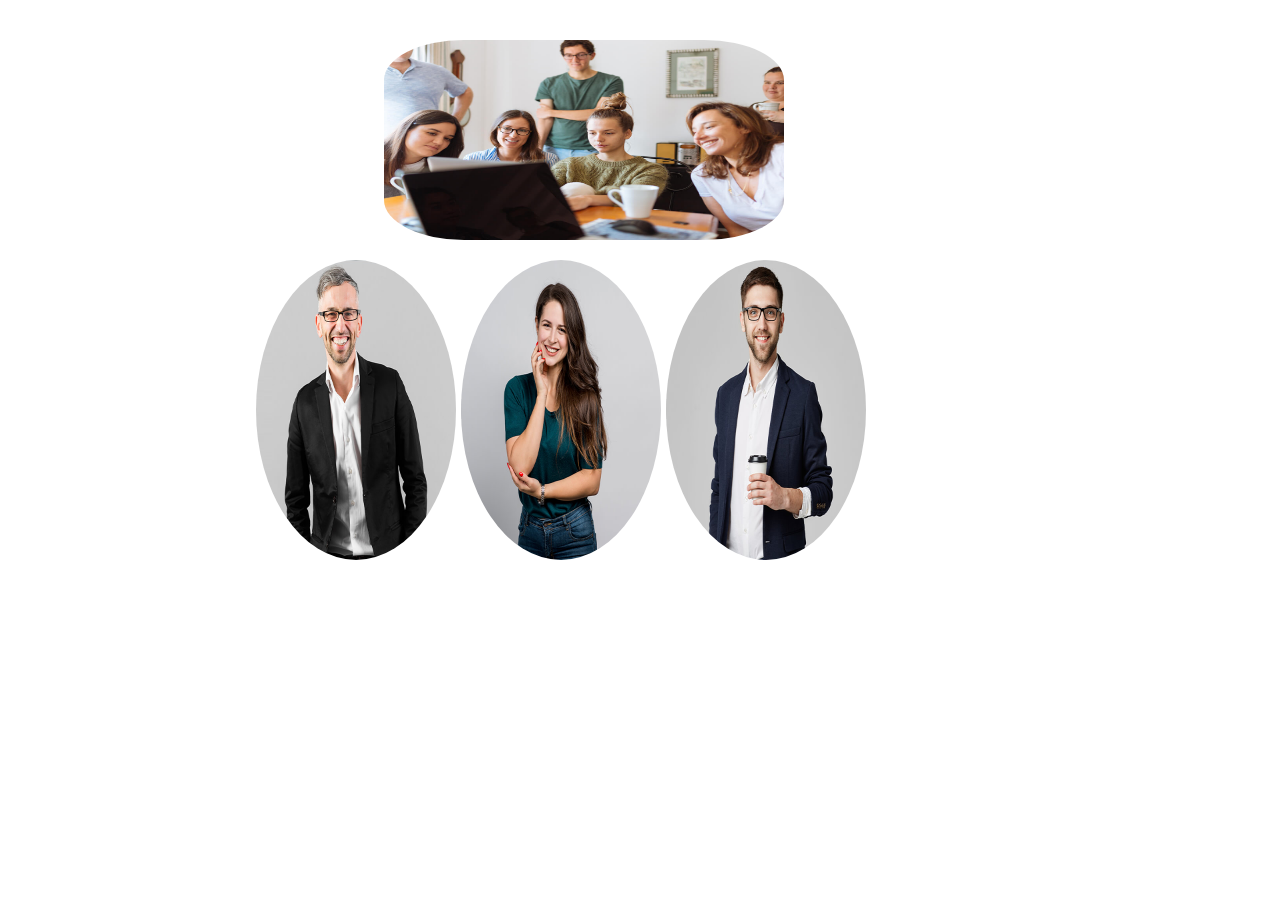
<file: all.js/szs12/index.html>
<!DOCTYPE html>
<html lang="en">
<head>
    <meta charset="UTF-8">
    <meta name="viewport" content="width=device-width, initial-scale=1.0">
    <title>my jspro(1)</title>
    <link rel="stylesheet" href="resources/css/all.min.css">
    <link rel="stylesheet" href="resources/css/bootstrap.min.css">
    <link rel="stylesheet" href="resources/css/bootstrap.bundle.js">
    <link rel="stylesheet" href="resources/css/szs12.css">
</head>
<body>
    <div class="herro-images">
        <div class="herro-images-one">
            <img src="resources/images/about.jpg" alt="">
        </div>
        <div class="herro-images-tre">
            <img src="resources/images/trainer-1.jpg" alt="">
            <img src="resources/images/trainer-2.jpg" alt="">
            <img src="resources/images/trainer-3.jpg" alt="">
        </div>
    </div>
    
















    <script src="resources/css/szs12.js"></script>
</body>
</html>
</file>
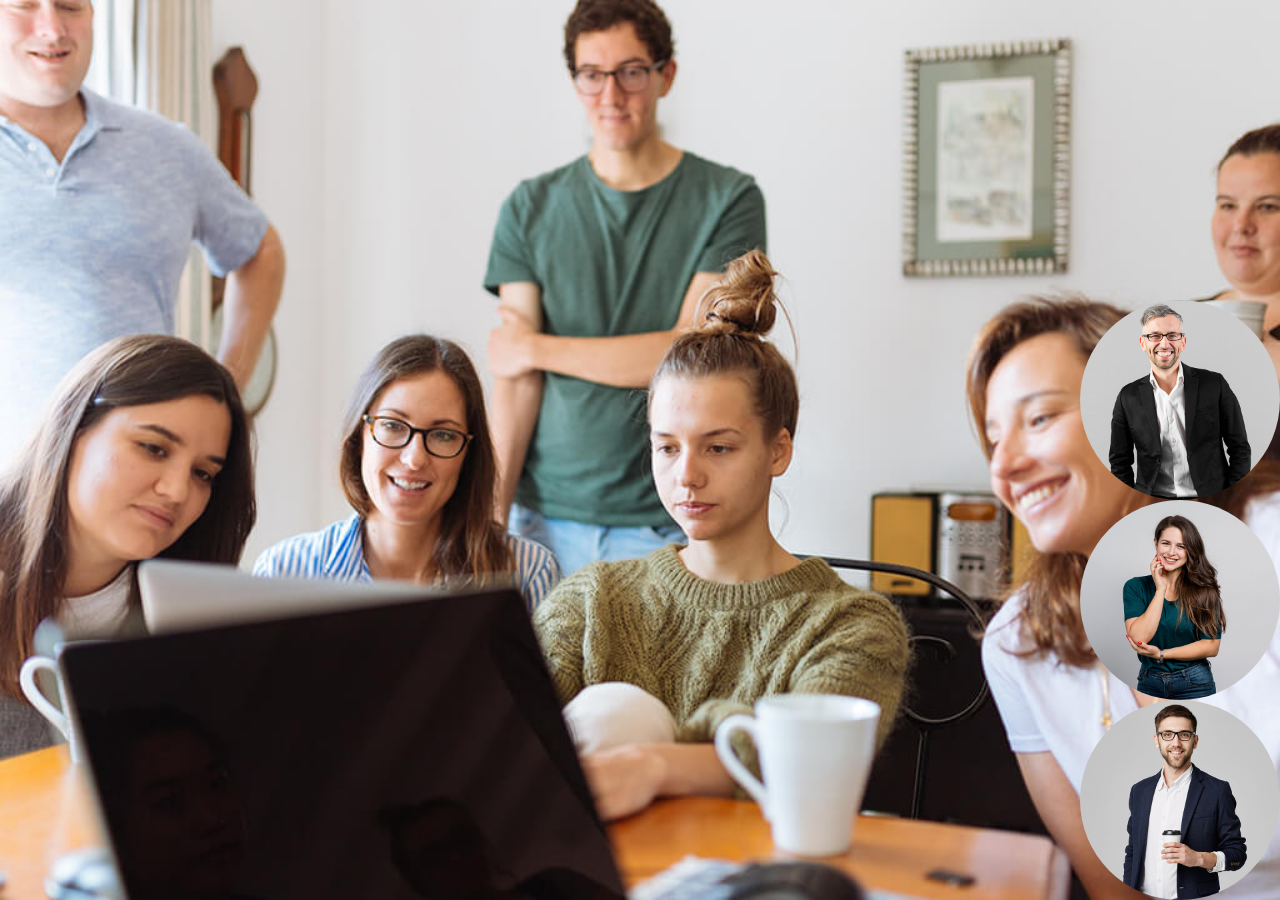
<file: all.js/szs13/index.html>
<!DOCTYPE html>
<html lang="en">
<head>
    <meta charset="UTF-8">
    <meta name="viewport" content="width=device-width, initial-scale=1.0">
    <title>my js pro(3)</title>
    <link rel="stylesheet" href="resources/css/all.min.css">
    <link rel="stylesheet" href="resources/css/szs13.css">
</head>
<body>
    <section class="herro-images">
        <div class="herro-images-tre">
            <img src="resources/images/trainer-1.jpg" alt="">
            <img src="resources/images/trainer-2.jpg" alt="">
            <img src="resources/images/trainer-3.jpg" alt="">
        </div>
    </section>
    



















    <script src="resources/css/szs13.js"></script>
    
</body>
</html>
</file>
<file: all.js/szs12/resources/css/szs12.css>
*{
    padding: 0;
    margin: 0;
    box-sizing: border-box;
}
.herro-images-one img{
    width: 400px;
    height: 200px;
    border-radius: 20%;

}
.herro-images-tre img{
    width: 200px;
    height: 300px;
    border-radius: 50%;
}
.herro-images-tre{
    width: 60%;
    margin: auto;
    margin-top: 60px;
    cursor: pointer;
    
}
.herro-images-one{
    position: relative;
    top: 40px;
    width: 40%;
    margin: auto;
    
}
</file>
<file: all.js/szs13/resources/css/szs13.css>
*{
    padding: 0px;
    margin: 0px;
    box-sizing: border-box;
}
.herro-images{
    height: 100vh;
    min-width: min-content;;
    text-align: center;
    background-image: url(../images/about.jpg);
    background-size: cover
    
}
.herro-images h1{
    font-size: 8rem;

}

.herro-images-tre{
    position: absolute;
    display: flex;
    flex-direction: column;
    bottom: 0px;
    right: 0px;
}
.herro-images-tre img{
    cursor: pointer;
    border-radius: 50%;
    background-color: mediumvioletred;
}
.herro-images-tre img{
    width: 200px;
    height: 200px;
}
</file>
